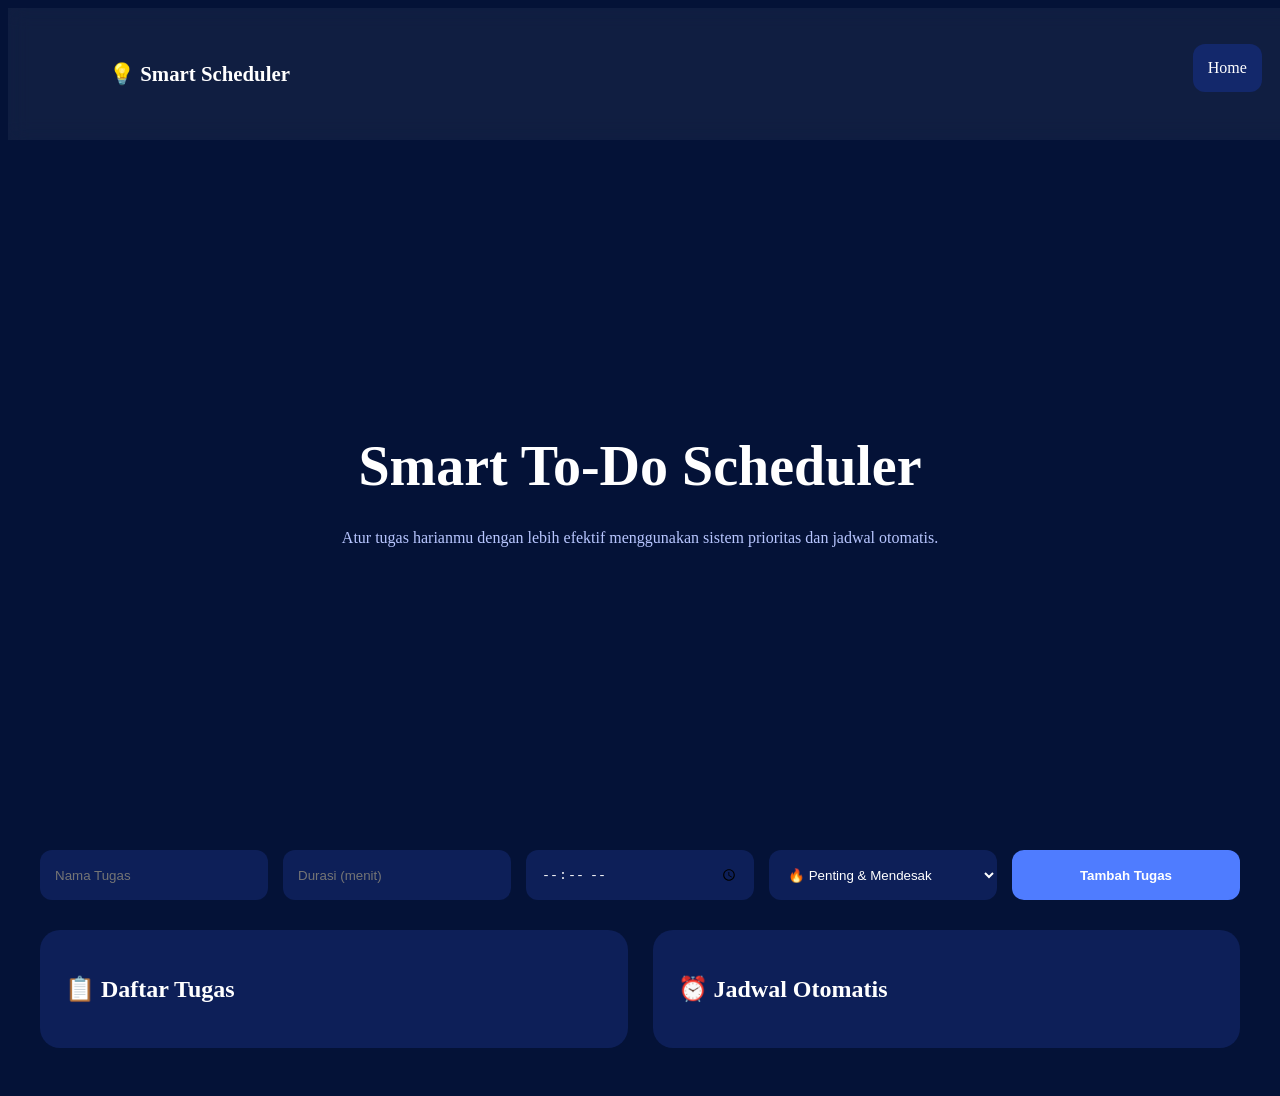
<file: index.html>
<!DOCTYPE html>
<html lang="id">
<head>
    <meta charset="UTF-8">
    <meta name="viewport" content="width=device-width, initial-scale=1.0">
    <title>Smart To-Do Scheduler</title>
    <link rel="stylesheet" href="styles.css">
</head>
<body>

   
    <nav class="navbar">
        <div class="logo">
            💡 Smart Scheduler
        </div>

        <ul class="nav-links">
            <li><a href="https://alekxrobot.github.io/ADAK4H/">Home</a></li>
            <li><a href="index.html">Produk</a></li>
        </ul>
    </nav>

   
    <section id="home" class="hero">
        <h1>Smart To-Do Scheduler</h1>
        <p>
            Atur tugas harianmu dengan lebih efektif menggunakan sistem prioritas dan jadwal otomatis.
        </p>
    </section>


   
    <section id="scheduler">

        <div class="form-box">

            <input type="text"
                id="taskName"
                placeholder="Nama Tugas">

            <input type="number"
                id="duration"
                placeholder="Durasi (menit)">

            <input type="time"
                id="startTime">

            <select id="priority">
                <option value="1">🔥 Penting & Mendesak</option>
                <option value="2">⭐ Penting & Tidak Mendesak</option>
                <option value="3">⚡ Tidak Penting & Mendesak</option>
                <option value="4">📝 Tidak Penting & Tidak Mendesak</option>
            </select>

            <button onclick="addTask()">
                Tambah Tugas
            </button>

        </div>

        <div class="content">

            <div class="card">
                <h2>📋 Daftar Tugas</h2>
                <ul id="taskList"></ul>
            </div>

            <div class="card">
                <h2>⏰ Jadwal Otomatis</h2>
                <ul id="scheduleList"></ul>
            </div>

        </div>

    </section>

<script>

let tasks = [];

function addTask(){

    const taskName =
    document.getElementById("taskName").value;

    const duration =
    document.getElementById("duration").value;

    const startTime =
    document.getElementById("startTime").value;

    const priority =
    document.getElementById("priority").value;

    if(!taskName || !duration || !startTime){
        alert("Lengkapi semua data!");
        return;
    }

    tasks.push({
        taskName,
        duration: parseInt(duration),
        startTime,
        priority: parseInt(priority)
    });

    document.getElementById("taskName").value="";
    document.getElementById("duration").value="";

    renderTasks();
    generateSchedule();
}

function renderTasks(){

    const taskList =
    document.getElementById("taskList");

    taskList.innerHTML="";

    tasks.forEach((task,index)=>{

        taskList.innerHTML += `
        <li>
            <div>
                <strong>${task.taskName}</strong><br>
                ${task.duration} menit
            </div>

            <button
            class="delete-btn"
            onclick="deleteTask(${index})">
            Hapus
            </button>
        </li>
        `;
    });
}

function deleteTask(index){

    tasks.splice(index,1);

    renderTasks();
    generateSchedule();
}

function generateSchedule(){

    const scheduleList =
    document.getElementById("scheduleList");

    scheduleList.innerHTML="";

    const sorted =
    [...tasks].sort(
        (a,b)=>a.priority-b.priority
    );

    sorted.forEach(task=>{

        let [hour,minute] =
        task.startTime.split(":").map(Number);

        let start =
        hour*60 + minute;

        let finish =
        start + task.duration;

        let endHour =
        Math.floor(finish/60);

        let endMinute =
        finish%60;

        scheduleList.innerHTML += `
        <li>
            <div>
                <strong>${task.taskName}</strong><br>
                ${task.startTime}
                -
                ${String(endHour).padStart(2,"0")}:
                ${String(endMinute).padStart(2,"0")}
                <br>
                Istirahat 10 menit
            </div>
        </li>
        `;
    });
}

</script>

</body>
</html>
</file>
<file: styles.css>
@import url('https://fonts.googleapis.com/css2?family=Poppins:wght@300;400;500;600;700&display=swap');

{
    margin:0;
    padding:0;
    box-sizing:border-box;
    font-family:'Poppins',sans-serif;
}

html{
    scroll-behavior:smooth;
}

body{
    background:#041237;
    color:white;
}



.navbar{
    width:100%;
    display:flex;
    justify-content:space-between;
    align-items:center;

    padding:20px 8%;

    background:rgba(255,255,255,0.05);

    backdrop-filter:blur(10px);

    position:sticky;
    top:0;
    z-index:1000;
}

.logo{
    font-size:1.3rem;
    font-weight:600;
}

.nav-links{
    display:flex;
    list-style:none;
    gap:35px;
}

.nav-links a{
    text-decoration:none;
    color:white;
    transition:.3s;
}

.nav-links a:hover{
    color:#6d8fff;
}



.hero{
    min-height:70vh;

    display:flex;
    flex-direction:column;
    justify-content:center;
    align-items:center;

    text-align:center;

    padding:20px;
}

.hero h1{
    font-size:3.5rem;
    margin-bottom:15px;
}

.hero p{
    max-width:700px;
    color:#b8c6ff;
}



.info-card{
    max-width:1200px;
    margin:auto;
    padding:40px 20px;
}

.info-card h2{
    margin-bottom:20px;
}

.features{
    display:flex;
    gap:20px;
    margin-top:25px;
    flex-wrap:wrap;
}

.feature-box{
    flex:1;
    min-width:220px;

    background:#0d1f58;

    padding:25px;

    border-radius:18px;

    text-align:center;
}



#scheduler{
    max-width:1200px;
    margin:auto;
    padding:40px 20px;
}

.form-box{
    display:grid;
    grid-template-columns:
    repeat(auto-fit,minmax(200px,1fr));

    gap:15px;

    margin-bottom:30px;
}

.form-box input,
.form-box select{
    padding:15px;

    border:none;
    border-radius:12px;

    background:#0d1f58;
    color:white;
}

.form-box button{
    background:#4f7cff;
    color:white;

    border:none;

    border-radius:12px;

    cursor:pointer;

    font-weight:600;
}



.content{
    display:grid;
    grid-template-columns:1fr 1fr;
    gap:25px;
}

.card{
    background:#0d1f58;

    padding:25px;

    border-radius:20px;
}

.card h2{
    margin-bottom:20px;
}

ul{
    list-style:none;
}

li{
    background:#13286b;

    padding:15px;

    border-radius:12px;

    margin-bottom:12px;

    display:flex;
    justify-content:space-between;
    align-items:center;
}

.delete-btn{
    background:#ff5a5a;
    color:white;

    border:none;

    padding:8px 12px;

    border-radius:8px;

    cursor:pointer;
}



@media(max-width:900px){

    .content{
        grid-template-columns:1fr;
    }

    .hero h1{
        font-size:2.4rem;
    }

}

@media(max-width:768px){

    .navbar{
        flex-direction:column;
        gap:15px;
    }

    .nav-links{
        gap:15px;
        flex-wrap:wrap;
        justify-content:center;
    }

    li{
        flex-direction:column;
        gap:10px;
        align-items:flex-start;
    }

}
</file>
